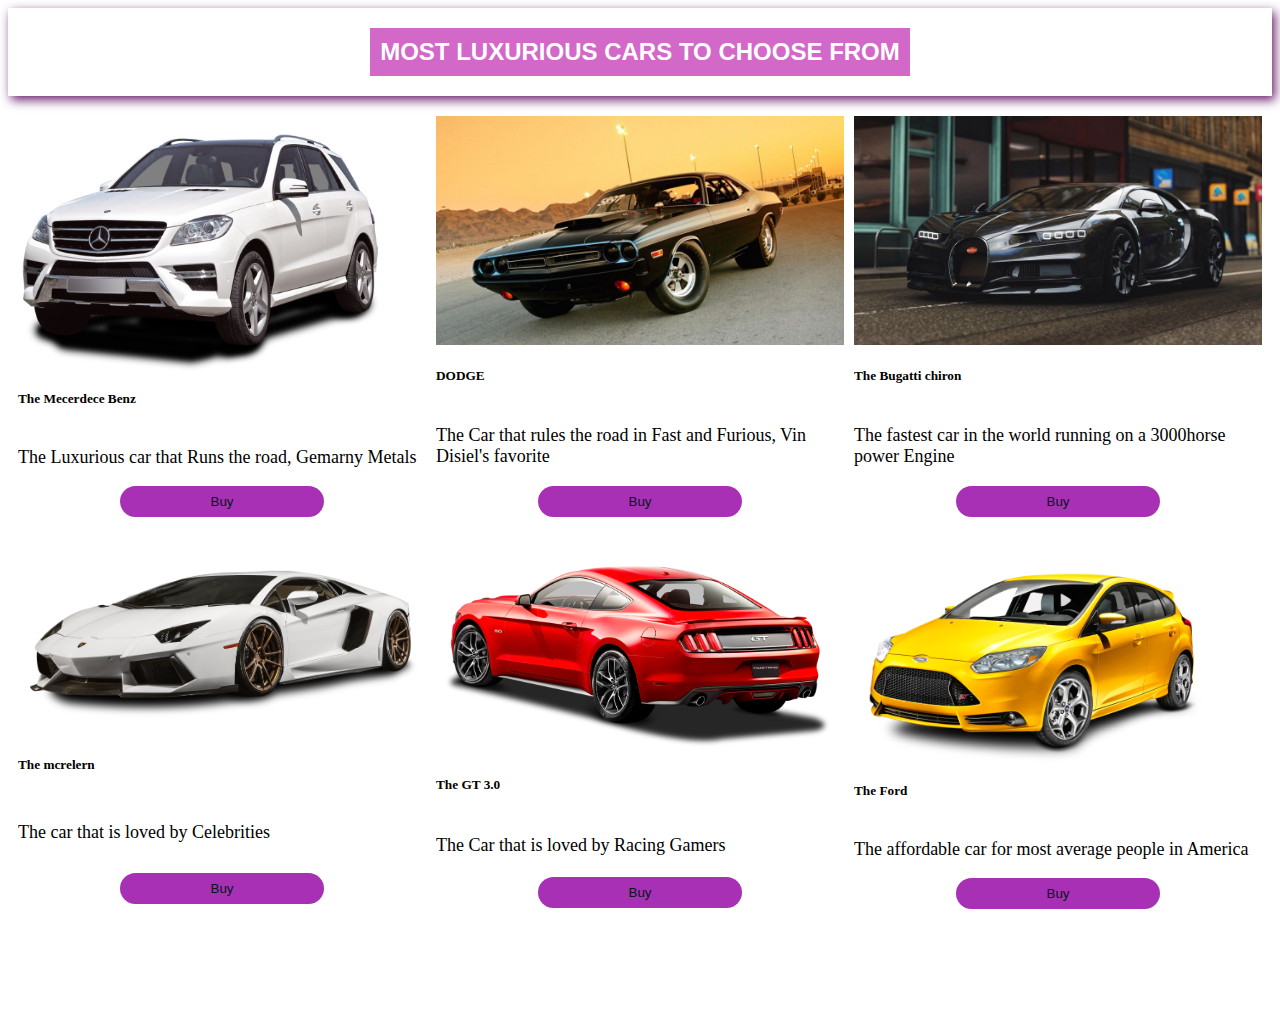
<file: Code/index.html>
<!DOCTYPE html>
<html lang="en">
<head>
  <title>Grid Practice</title>
  <link rel="stylesheet" href="grid.css">
</head>
<body style="margin-bottom: 500px;">

<div class="tittle"><h2>MOST LUXURIOUS CARS TO CHOOSE FROM</h2></div>

  <div class="grid-practice">
    <div class="grid">
    <img src="images/bernz.jpg" alt="Mecederce bernz" class="car-bernz">
    <h5 class="car-name-mecerdece">The Mecerdece Benz</h5>
    <p class="reputation">The Luxurious car that Runs the road, Gemarny Metals</p>
    <div class="buy-button"><button class="buy">Buy</button></div>
    </div>

    <div class="grid">
        <img src="images/dodge-1.jpg" alt="Mecederce bernz" class="car">
        <h5 class="car-name">DODGE</h5>
        <p class="reputation">The Car that rules the road in Fast and Furious, Vin Disiel's favorite</p>
        <div class="buy-button"><button class="buy">Buy</button></div>
      </div>

    <div class="grid">
        <img src="images/Bugatti-chiron.jpg" alt="Mecederce bernz" class="car">
        <h5 class="car-name">The Bugatti chiron</h5>
        <p class="reputation">The fastest car in the world running on a 3000horse power Engine</p>
        <div class="buy-button"><button class="buy">Buy</button></div>
    </div>

    <div class="grid">
        <img src="images/mcrelern.jpg" alt="Mecederce bernz" class="car">
        <h5 class="car-name">The mcrelern</h5>
        <p class="reputation">The car that is loved by Celebrities</p>
        <div class="buy-button"><button class="buy">Buy</button></div>
    </div>

    <div class="grid">
        <img src="images/gt.jpg" alt="Mecederce bernz" class="car">
        <h5 class="car-name-gt">The GT 3.0</h5>
        <p class="reputation">The Car that is loved by Racing Gamers</p>
        <div class="buy-button"><button class="buy">Buy</button></div>
    </div>

    <div class="grid">
        <img src="images/ford.jpg" alt="Mecederce bernz" class="car-ford">
        <h5 class="car-name-ford">The Ford </h5>
        <p class="reputation">The affordable car for most average people in America</p>
        <div class="buy-button"><button class="buy">Buy</button></div>

    </div>
  </div>
</body>
</html>
</file>
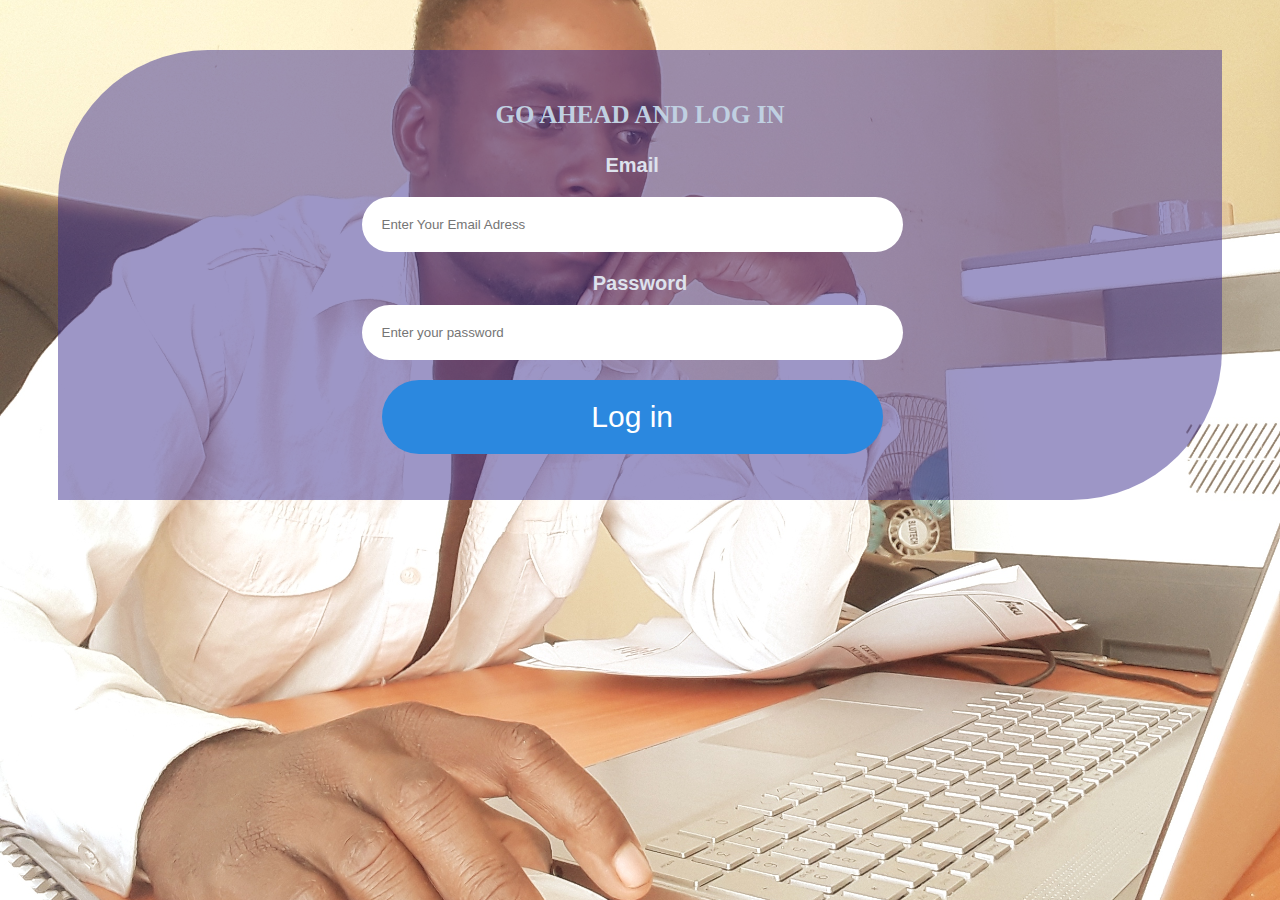
<file: Code/form.html>
<!DOCTYPE html>
<html lang="en">
<head>
 <link rel="stylesheet" href="form.css">
  <title>Form Practice</title>
</head>
<body>
  
<div class="form-practice">

  <form  class="form-div" action="submit">
    <h4>GO AHEAD AND LOG IN</h4>
    <label for="" class="email-label">Email</label>
      <input type="text" class="input" placeholder="Enter Your Email Adress">
    
    <label for="" class="password-label">Password</label>
    <input type="password" class="input2" placeholder="Enter your password">
    <button class="login-button">Log in</button>
  </form>

</div>


</body>
</html>
</file>
<file: Code/grid.css>
.tittle{
  margin-bottom: 10px;
  display: grid;
  place-items: center;
  box-shadow: 3px 4px 10px rgba(89, 5, 91, 0.9);
}

h2{
  top:10px;
  color: #ffffff;
  background-color: rgb(210, 104, 200);
  padding: 10px;
  font-family: 'Lucida Sans', 'Lucida Sans Regular', 'Lucida Grande', 'Lucida Sans Unicode', Geneva, Verdana, sans-serif;
}



.grid-practice{
  display: grid;
  grid-template-columns: 1fr 1fr 1fr;
  column-gap: 10px;
  row-gap: 20px;
  height: 400px;
  padding: 10px;
}

.car-bernz,
.car-ford{
  width: 90%;
}


.car{
  width: 100%;
}

.grid{
  display: grid;

  transition: background-color 0.6s;
}

.grid:hover{
  border-style: solid;
  border-color: rgb(203, 190, 176);
  background-color: rgba(153, 175, 155, 0.5);
  border-radius: 25px;
}

.car-name-mecerdece{
  margin-top: 0;
}

.car-name-ford{
  margin-top: 6px;
}

.car-name-gt{
  margin-top: 14px;
}


.buy-button{
  display: grid;
  place-items: center;
}
.buy{
  padding: 8px 4px;
  width: 50%;
  margin-bottom: 20px;
  vertical-align: bottom;
  color: rgb(3, 24, 24);
  font-weight: 500;
  font-family: 'Franklin Gothic Medium', 'Arial Narrow', Arial, sans-serif;
  background-color: rgb(167, 48, 180);
  border-style: none;
  border-radius: 30px;
  transition: 0.5s;
}

.buy:hover{
  color: #ffffff;
  background-color: rgb(82, 211, 53);
}

p{
  font-size: 18px;
}
</file>
<file: Code/form.css>
body{
  background-image: url(images/shine.jpg);
  background-size: cover;
  background-repeat: no-repeat;
  background-position: center;
}

.form-practice{
  text-align: center;
  display: grid;
  place-items: center;
  align-items: center;
  width: 90% center;
  height: 400px;
  margin: 50px;
  padding: 25px;
  background-color: rgba(60, 46, 142, 0.5);
  border-top-left-radius: 150px;
  border-bottom-right-radius: 150px;
}

h4{
  color: rgb(192, 208, 225);
  margin: 5px;
  font-size: 25px;
}

.email-label,
.input,
.input2,
.login-button{
  width: 90%;
  padding: 20px;
  display: block;
  align-items:center;
}

.form-div{
  width: 50%;
  align-items: center;
}

.input,
.input2,
.login-button{
  border-style: none;
  width:90%;
  border-radius: 45px;
}

.login-button,
.input2{
  margin-top: 10px;
}
.login-button{
  margin-left: 20px;
}
.input,
.input2{
  margin-bottom: 20px;
}



/* LOG IN BUTTON  STYLED HERE */

.login-button{
    color: #ffffff;
    font-size: 30px;
    box-sizing: border-box;
    margin-bottom: px;
    background-color: rgb(43, 136, 223);
    transition: 0.5s;
}

/* LABELS ARE STYLED HERE */

.email-label,
.password-label{
  font-family:Arial, Helvetica, sans-serif;
  font-weight: bold;
  font-size: 20px;
  color: rgb(221, 226, 237);
}


.input,
.input2{
 transition: box-shadow 0.6s;
}

/* HOVERS ARE HERE */

.input:hover,
.input2:hover{
  box-shadow: 2px 5px 4px 3px rgba(210, 130, 65, 0.8);
}


.login-button:hover{
   color: rgb(26, 186, 79);
   background-color: #ffffff;
}
</file>
